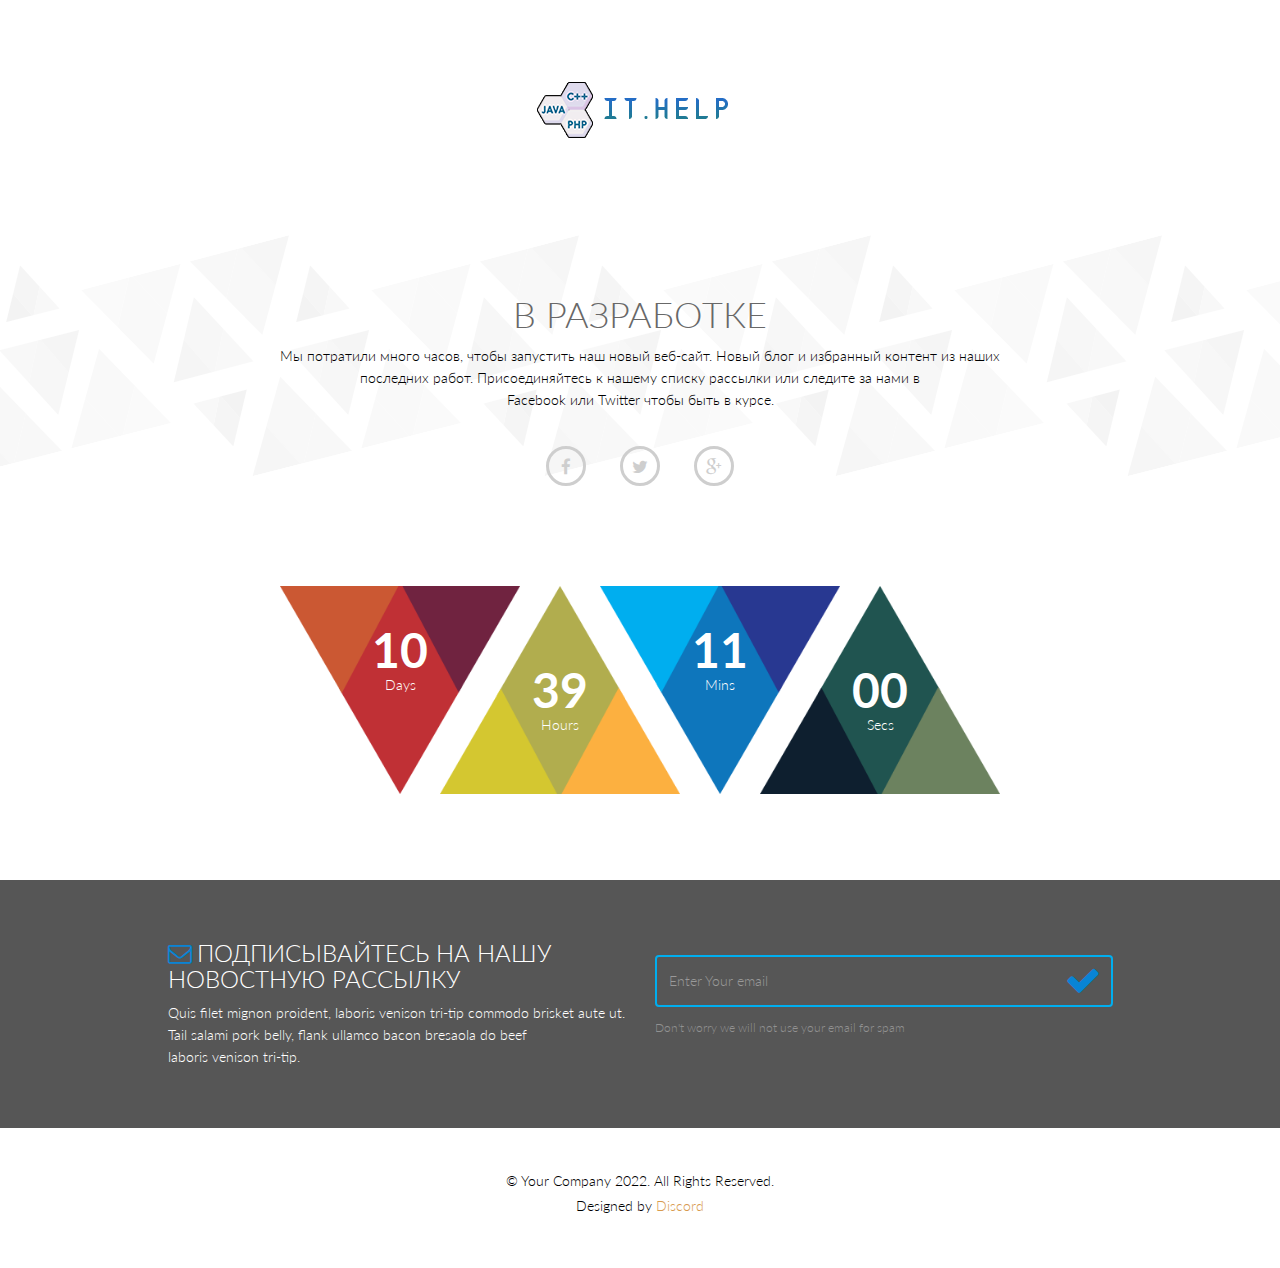
<file: coming-soon.html>
<!DOCTYPE html>
<html lang="en">
<head>
    <meta charset="utf-8">
    <meta name="viewport" content="width=device-width, initial-scale=1.0">
    <meta name="description" content="">
    <meta name="author" content="">
    <title>Coming Soon | Ожидайте</title>
    <link href="css/bootstrap.min.css" rel="stylesheet">
    <link href="css/font-awesome.min.css" rel="stylesheet"> 
    <link href="css/main.css" rel="stylesheet">
    <link href="css/responsive.css" rel="stylesheet">

    <!--[if lt IE 9]>
        <script src="js/html5shiv.js"></script>
        <script src="js/respond.min.js"></script>
    <![endif]-->       
    <link rel="shortcut icon" href="images/ico/favicon.ico">
    <link rel="apple-touch-icon-precomposed" sizes="144x144" href="images/ico/apple-touch-icon-144-precomposed.png">
    <link rel="apple-touch-icon-precomposed" sizes="114x114" href="images/ico/apple-touch-icon-114-precomposed.png">
    <link rel="apple-touch-icon-precomposed" sizes="72x72" href="images/ico/apple-touch-icon-72-precomposed.png">
    <link rel="apple-touch-icon-precomposed" href="images/ico/apple-touch-icon-57-precomposed.png">
</head><!--/head-->

<body>
    <div class="logo-image">                                
       <a href="index.html"><img class="img-responsive" src="images/logo.png" alt=""> </a> 
    </div>
     <section id="coming-soon">        
         <div class="container">
            <div class="row">
                <div class="col-sm-8 col-sm-offset-2">                    
                    <div class="text-center coming-content">
                        <h1>В РАЗРАБОТКЕ</h1>
                        <p>Мы потратили много часов, чтобы запустить наш новый веб-сайт. Новый блог и избранный контент из наших последних работ. Присоединяйтесь к нашему списку рассылки или следите за нами в<br /> Facebook или Twitter чтобы быть в курсе.</p>                           
                        <div class="social-link">
                            <span><a href="#"><i class="fa fa-facebook"></i></a></span>
                            <span><a href="#"><i class="fa fa-twitter"></i></a></span>
                            <span><a href="#"><i class="fa fa-google-plus"></i></a></span>
                        </div>
                    </div>                    
                </div>
                <div class="col-sm-12">
                    <div class="time-count">
                        <ul id="countdown">
                            <li class="angle-one">
                                <span class="days time-font">10</span>
                                <p>Days</p>
                            </li>
                            <li class="angle-two">
                                <span class="hours time-font">39</span>
                                <p>Hours</p>
                            </li>
                            <li class="angle-three">
                                <span class="minutes time-font">11</span>
                                <p class="minute">Mins</p>
                            </li>                            
                            <li class="angle-four">
                                <span class="seconds time-font">00</span>
                                <p>Secs</p>
                            </li>               
                        </ul>   
                    </div>
                </div>
            </div>
        </div>       
    </section>
    <section id="subscribe">
        <div class="container">
            <div class="row">
                <div class="col-sm-10 col-sm-offset-1">
                    <div class="row">
                        <div class="col-sm-6">
                            <h2><i class="fa fa-envelope-o"></i>ПОДПИСЫВАЙТЕСЬ НА НАШУ НОВОСТНУЮ РАССЫЛКУ</h2>
                            <p>Quis filet mignon proident, laboris venison tri-tip commodo brisket aute ut. Tail salami pork belly, flank ullamco bacon bresaola do beef<br /> laboris venison tri-tip.</p>
                        </div>
                        <div class="col-sm-6 newsletter">
                            <form id="newsletter">
                                <input class="form-control" type="email" name="email"  value="" placeholder="Enter Your email">
                                <i class="fa fa-check"></i>
                            </form>
                            <p>Don't worry we will not use your email for spam</p>
                        </div>    
                    </div>
                </div>     
            </div>
        </div> 
    </section>

    <section id="coming-soon-footer" class="container">
        <div class="row">
            <div class="col-sm-12">
                <div class="text-center">
                    <p>&copy; Your Company 2022. All Rights Reserved.</p>
                    <p>Designed by <a target="_blank" href="https://discord.com/">Discord</a></p>
                </div>
            </div>
        </div>       
    </section>
    

    <script type="text/javascript" src="js/jquery.js"></script>
    <script type="text/javascript" src="js/bootstrap.min.js"></script>
    <script type="text/javascript" src="js/coundown-timer.js"></script>
    <script type="text/javascript" src="js/wow.min.js"></script>
    <script type="text/javascript" src="js/main.js"></script>
    <script type="text/javascript">
            //Countdown js
         $("#countdown").countdown({
                date: "10 march 2015 12:00:00",
                format: "on"
            },      
            function() {
                // callback function
        });
    </script>
    
</body>
</html>
</file>
<file: css/main.css>
/*
  Theme Name: Triangle
  Theme Uri: http://www.themeum.com
  Author: Themeum
  Author Uri: http://www.themeum.com
  Description: Creative Site Template
  Version: 1.1
  */

  @import url(http://fonts.googleapis.com/css?family=Lato:100,300,400,700);
  @import url(http://fonts.googleapis.com/css?family=Open+Sans:300italic,400italic,600italic,700italic,400,300,600,700);
  @import url(http://fonts.googleapis.com/css?family=Noto+Sans:400,700);

  body {
    background: #fff;
    font-family: 'Lato', sans-serif;
    font-weight: 300;
    font-size: 14px;
    line-height: 22px;
    color: #000;
  }

  html {
    height: 100%;
  }


  a{
    color:#C03035;
  }

  a:hover {
    outline: none;
    text-decoration:none;
    color:#4fcccd;
  }

  a:focus {
    outline:none;
    outline-offset: 0;
  }

  a {
    -webkit-transition: 300ms;
    -moz-transition: 300ms;
    -o-transition: 300ms;
    transition: 300ms;
  }


  ul {
    list-style: none;
  }

  h1, h2, h3, h4, h5, h6 {
    font-family: 'Lato', sans-serif;
    font-weight: 300;
  }

  h1{
    color: #686868;
  }

  h2{
    font-size: 24px;
    color: #686868;
  }

  h3{
    font-size: 18px;
  }

  .overflow{
    overflow: hidden;
  }

  .uppercase{
    text-transform: uppercase;
  }

  .btn-common {
    font-size: 14px;
    color: #0099ae;
    border: 1px solid #0099ae;
    font-family: 'Open Sans', sans-serif;
    font-weight: 300;
    padding: 10px 25px;
  }

  #action .col-sm-5{
    position: absolute;

    top: 0;
    height: 100%;
    right: 0;
  }


  .btn-common:hover, 
  .btn-common:focus{
    outline: none;
    background: none;
    box-shadow: none;
    color: #01707f;
    border-color:#01707f;
  }

  .align-right{
    text-align: right;
  }

  .inline{
    display: inline-block;
  }

  .padding{
    padding: 65px 0;
  }

  .padding-bottom{
    padding-bottom: 65px;
  }

  .padding-top{
    padding-top: 90px;
  }

  .padding-right{
    padding-right: 80px;
  }

  .padding-left{
    padding-left: 80px;
  }

  .margin-bottom{
    margin-bottom: 35px;
  }

     .carousel-indicators.visible-xs {
      height: 20px;
      margin: 0;
      padding: 0;
      position: absolute;
      top: -35px;
      width: 100%;
      left: 0;
    }

  .carousel-indicators.visible-xs li {
    border-color: #D29948;
    border-width: 2px;
    height: 12px;
    margin: 0 5px 0 0;
    width: 12px;
  }

  .carousel-indicators.visible-xs li.active {
    background: rgba(210, 153, 72, 0.7);
  }


/*************************
*******Header******
**************************/


#header{
  margin-bottom: 0;
  padding: 30px 0 60px 0;
}

#header .navbar-inverse .container{
  position: relative;
}

.search{
  position: absolute;
  top: 20px;
  right: 0;
  z-index: 1;
}

.search i{
  color: #00aeef;
  cursor: pointer;
  position: absolute;
  right: 10px;
  top: 2px;
}

.field-toggle{
  position: relative;
  top: 30px;
  right: 15px;
  display: none;
  height: 50px;
}

.search-form{
  padding-left: 10px;
  height: 40px;
  font-size: 18px;
  color: #818285;
  font-weight: 300;
  outline: none;
  border: 1px solid #00aeef;
  margin-top: 20px;
  border-radius: 4px;
}

.social-icons ul li{
  padding: 0 10px;

}

.social-icons ul li:last-child{
  padding-right: 0;

}

.social-icons ul li a{
  font-size: 18px;
  color: #d3d3d3;
  padding: 0;
}

.social-icons ul li a:hover .fa-facebook {
  color:#0884d5;
}

.social-icons ul li a:hover .fa-twitter {
  color:#2AA7DC;
}

.social-icons ul li a:hover .fa-google-plus {
  color:#A22523;
}

.social-icons ul li a:hover .fa-dribbble {
  color:#E94989;
}

.social-icons ul li a:hover .fa-linkedin {
  color:#006DC0;
}

.social-icons ul li a:hover,
.social-icons ul li a:focus{  
  background: none;
}

#header .navbar {
  background: #fff;
  border: 0;
  margin-bottom: 0;
}

#header .navbar-toggle{
  margin-top: 20px;
}

#header .navbar-brand{
  padding: 0;
  margin-left: 0;
}

#header .navbar-brand h1{
  padding: 0;
  margin: 0;
}

#header .navbar-nav.navbar-right >li:last-child{
  margin-right: 20px;
}

#header .navbar-nav.navbar-right >li a {
  color: #000;
  font-size: 12px;
  padding: 20px;
  text-transform: uppercase;
  font-weight: 300;
}


#header .navbar-inverse .navbar-nav  li.active > a,  
#header .navbar-inverse .navbar-nav  li.active > a:focus, 
#header .navbar-nav.navbar-right li > a:hover,
.navbar-inverse .navbar-nav > .open > a {
  background-color: inherit;
  border: 0;
  color: #00aeef;
}

#header .navbar-inverse .navbar-nav  li a:hover{
  color: #00aeef;
}


/*Dropdown menu*/

ul.sub-menu {
  display: none;
  list-style: none;
  padding: 0;
  margin: 0;
}

#header .navbar-nav li ul.sub-menu li a{
  color: #818285;
  padding: 5px 0;
  font-size: 13px;
  display: block;
  text-transform: capitalize;
}

#header .navbar-nav li ul.sub-menu li .active{
  background: #00aeef;
  color: #fff;
  position: relative;
}

#header .navbar-nav li ul.sub-menu li .active i{
  position: absolute;
  font-size: 56px;
  top: -13px;
  color: #0884d5;
}

#header .navbar-nav li ul.sub-menu li .active .fa-angle-right{
  left: -3px;
}

#header .navbar-nav li ul.sub-menu li .active .fa-angle-left{
  right: -3px;
}

#header .navbar-nav li ul.sub-menu li a:hover,
#header .navbar-nav li ul.sub-menu li a:focus{
  background: #00aeef;
  color: #fff;
}

.fa-angle-down{
  padding-left: 5px; 
}

.scaleIn {
  -webkit-animation-name: scaleIn;
  animation-name: scaleIn;
}

@-webkit-keyframes scaleIn {
  0% {
    opacity: 0;
    -webkit-transform: scale(0);
    transform: scale(0);
  }

  100% {
    opacity: 1;
    -webkit-transform: scale(1);
    transform: scale(1);
  }
}

@keyframes scaleIn {
  0% {
    opacity: 0;
    -webkit-transform: scale(0);
    -ms-transform: scale(0);
    transform: scale(0);
  }

  100% {
    opacity: 1;
    -webkit-transform: scale(1);
    -ms-transform: scale(1);
    transform: scale(1);
  }
}


/*************************
*******Footer******
**************************/

#footer {
  padding-bottom: 10px;
  background-image: url(../images/home/footer.png);
  background-repeat: repeat-x;
  background-position: bottom;
  background-size: contain;
}

#footer h1{
  margin-bottom: 65px;
  margin-top: 36px;
}

#footer .bottom-separator {
  margin-bottom: 60px;
}

#message {
  height: 110px;
  resize: none;
}

.bottom > h2 {
  margin-top: 0;
  margin-bottom: 26px;
}

.bottom .media-body h3 {
  margin-top: 0;
  padding-left: 25px;
}

.bottom .media-body h3 a{
  color: #ea2c00;
}

.testimonial .media{
  margin-top: 0;
  margin-bottom: 25px;
}

.testimonial .media>.pull-left{
  margin-right: 25px;
}

.testimonial .media>.pull-left img{
  margin-top: 6px;
}

.testimonial .media .media-body blockquote{
  padding-left: 25px;
  padding-right: 30px;
  position: relative;
  border-left: 0;
  margin-bottom: 0;
}

.testimonial .media .media-body blockquote:before{
  position: absolute;
  left: 5px;
  top: 8px;
  content: '"';
  font-size: 40px;
  color: #ea2c00;
  font-family: 'Noto Sans', sans-serif;
  transform:rotate(180deg);
  -ms-transform:rotate(180deg); /* IE 9 */
  -webkit-transform: rotate(180deg); /* Opera, Chrome, and Safari */
  line-height: 0;
}

.testimonial .media .media-body blockquote:after{
  position: absolute;
  right: 30px;
  bottom: 14px;
  content: '"';
  font-size: 40px;
  color: #ea2c00;
  font-family: 'Noto Sans', sans-serif;
  line-height: 0;
}

.contact-info.bottom {
  padding-left: 25px;
}

.bottom > address {
  line-height: 22px;
  margin-bottom: 40px;
}

.form-control {
  border: 1px solid #eaeaea;
  font-weight: 300;
  outline: none;
  box-shadow: none;
  height: 40px;
}

.form-control:hover, 
.form-control:focus{
  border-color: #4fcccd;
  outline: none;
  box-shadow: none;
}

.btn-submit {
  width: 100%;
  background-color: #4fcccd;
  color: #fff;
  font-size: 14px;
  font-weight: 300;
  letter-spacing: 5px;
  text-transform: uppercase;
  border-radius: 3px;
  margin-top: 5px;
  border-bottom: 3px solid #2f9697;
  box-shadow: none;
  padding: 10px;
}

.btn-submit:hover, 
.btn-submit:focus{
  color: #fff;
  outline: none;
  box-shadow: none;
  opacity: .8;
}

.copyright-text{
  margin-top: 70px;
  color: #fff;
  font-size: 16px;  
  padding-bottom: 15px;
}

.copyright-text a {
  color: #3e848a
}

.copyright-text p {
  margin-bottom: 0;
}

/*************************
*******Home Page******
**************************/
#home-slider {
  background: url(../images/home/slider-bg.png) 0 100% repeat-x;
  position: relative;
}

#home-slider .main-slider {
  position: relative;
  height: 450px;
}

#home-slider .slide-text{
  position: absolute;
  top: 50px;
  left: 0;
  width: 450px;
}

.animate-in .slide-text {
  -webkit-animation: fadeInLeftBig 700ms cubic-bezier(0.190,1.000,0.220,1.000) 200ms both;
  animation: fadeInLeftBig 700ms cubic-bezier(0.190,1.000,0.220,1.000) 200ms both;
}

#home-slider .slider-hill {
  position: absolute;
  right: 0;
  bottom: 0;
}

.animate-in .slider-hill {
  -webkit-animation: bounceInDown 1000ms ease-in-out 200ms both;
  animation: bounceInDown 1000ms ease-in-out 200ms both;
}

#home-slider .slider-house {
  position: absolute;
  right: 110px;
  bottom: -30px;
}

.animate-in .slider-house {
  -webkit-animation: bounceInDown 500ms ease-in-out 800ms both;
  animation: bounceInDown 500ms ease-in-out 800ms both;
}

#home-slider .slider-sun {
  position: absolute;
  right: 365px;
  bottom: 100px;
}

.animate-in .slider-sun {
  -webkit-animation: scaleIn 500ms ease-in-out 1200ms both;
  animation: scaleIn 500ms ease-in-out 1200ms both;
}

#home-slider .slider-birds1 {
  position: absolute;
  right: 470px;
  bottom: 75px;
}

.animate-in .slider-birds1 {
  -webkit-animation: fadeInLeft 500ms ease-in-out 1200ms both;
  animation: fadeInLeft 500ms ease-in-out 1200ms both;
}

#home-slider .slider-birds2 {
  position: absolute;
  right: 40px;
  bottom: 150px;
}

.animate-in .slider-birds2 {
  -webkit-animation: fadeInRight 500ms ease-in-out 1200ms both;
  animation: fadeInRight 500ms ease-in-out 1200ms both;
}


#home-slider h1{
  margin-top: 100px;
  margin-bottom: 25px;
}

#home-slider .btn-common {
  margin-top: 20px;
}

#home-slider .preloader {
  position: absolute;
  left: 0;
  top: 0;
  bottom: -30px;
  right: 0;
  background: #fafafa;
  text-align: center;
}

#home-slider .preloader > i {
  font-size: 48px;
  height: 48px;
  line-height: 48px;
  color: #00aeef;
  position: absolute;
  left: 50%;
  margin-left: -24px;
  top: 50%;
  margin-top: -24px;
}

#action {
  background-image: url(../images/home/tour-bg.png);
  background-color: #fbfafa;
  background-repeat: repeat-x;
  height: 157px;
  background-position: center;
  display: table;
  position: static;
  width: 100%;
}

.vertical-center{
  display: table-cell;
  vertical-align: middle;
  width: 100%;
  position: statice;
}


.single-service{
  overflow: hidden;
  display: block;
}

.single-service img {
  margin-bottom: 35px;
}

.single-service .fold {
  margin-bottom: 35px;
}

.single-service h2 {
  margin-top: 0;
  margin-bottom: 15px;
}

.single-service p {
  padding: 0 48px;
}

.action h1{
  margin-top: 0;
}

.action p{
  font-size: 18px;
  margin-bottom: 0;
  font-weight: 300;
}

.action .btn-common{
  margin-top: 55px;
  float: left;
}

.title {
  color: #404040;
  font-weight: 300;
}

.single-features {
  overflow: hidden;
  padding-top: 65px;
  padding-bottom: 40px;
}

.single-features .col-sm-6 {
  margin-top: 50px;
}

.single-features:last-child {
  padding-bottom: 95px;
  padding-top: 0;
}

.single-features h2{
  margin-bottom: 15px;
}

#clients{
  padding-bottom: 45px;
}

.clients {
  margin-bottom: 45px;
}

.clients img {
  display: inline-block;
}

.clients-logo {
  overflow: hidden;
  margin-bottom: 10px;
}



/*************************
*******About Us Page******
**************************/

#action , 
#page-breadcrumb{
  position: relative;
}

#page-breadcrumb {
  background-image: url(../images/home/tour-bg.png);
  background-color: #fbfafa;
  background-repeat: repeat-x;
  height: 130px;
  background-position: center;
  display: table;
  position: static;
  width: 100%;
}

#team {
  padding: 85px 0;
}

#team-carousel {
  margin-top: 80px;
}

#company-information .padding-top{
  padding-top: 172px;
  
}

.single-service img {
  height: 85px;
}

.tour-button {
  background-image: url(../images/home/tour-icon2.png);
  height: 100%;
  background-repeat: no-repeat;
  position: absolute;
  width: 100%;
  left: 0;
  background-position: 151px 4px;
}

.about-image {
  padding:90px 90px 0;
}

.team-single {
  position: relative;
}

.person-thumb {
  position: relative;
}

.person-thumb img {
}


.social-profile {
  background: none repeat scroll 0 0 rgba(137, 97, 46, 0.8);
  display: none;
  position: absolute;
  text-align: center;
  top: 0;
    -webkit-transition: all 0.9s ease;
  -moz-transition: all 0.9s ease;
  -ms-transition: all 0.9s ease;
  -o-transition: all 0.9s ease;
  transition: all 0.9s ease;transition: all 0.9s ease 0s;
  width: 100%;
  height: 100%;
}

.team-single:hover .social-profile{
  background:rgba(112, 35, 64, 0.9);
  display: block;
  -webkit-animation: fadeInUp 400ms;
  animation: fadeInUp 400ms;
  -webkit-transition: all 0.9s ease;
  -moz-transition: all 0.9s ease;
  -ms-transition: all 0.9s ease;
  -o-transition: all 0.9s ease;
  transition: all 0.9s ease;
}

.social-profile .nav-pills {
  display: inline-block;
  margin-top: -26px;
  padding: 0;
  position: relative;
  top: 50%;
}

.social-profile .nav-pills li {
  display: inline-block;
  margin: 0 5px;
}

.social-profile .nav-pills li a {
  color: #fff;
  border: 1px solid #fff;
  width: 40px;
  height: 40px;
  line-height: 40px;
  text-align: center;
  padding: 0;
  border-radius: 40px;
  -webkit-transition: all 0.9s ease;
  transition: all 0.9s ease;
}

.social-profile .nav-pills li a:hover {
  color: #702340;
  border-color: #702340;
}

.person-info h2 {
  font-weight: 300;
  margin-bottom: 5px;
}

.person-info h3 {
  font-size: 16px;
  color: #686868;
  font-weight: 300;
  margin-top: 0;
  margin-bottom: 0;
}

.team-carousel-control {
  position: absolute;
  top: 36%;
  width: 13px;
  height: 16px;
  text-indent: -9999999px;
  -webkit-transition: all 0.9s ease;
  -moz-transition: all 0.9s ease;
  -ms-transition: all 0.9s ease;
  -o-transition: all 0.9s ease;
  transition: all 0.9s ease;
}

.right.team-carousel-control {
  right: -50px;
  background-image: url(../images/aboutus/right.png);
}

.left.team-carousel-control {
  left: -50px;
  background-image: url(../images/aboutus/left.png);
}

.team-carousel-control:hover{
  background-position: 0 -18px;
  -webkit-transition: all 0.5s ease;
  -moz-transition: all 0.5s ease;
  -ms-transition: all 0.5s ease;  
  -o-transition: all 0.5s ease;
  transition: all 0.5s ease;
}

.count h1{
  font-size: 60px;
  color: #00aeef;
}

.count h3{
  font-size: 16px;
}

.progress .progress-bar.six-sec-ease-in-out {
  -webkit-transition: width 1s ease-in-out;
  -moz-transition: width 1s ease-in-out;
  -ms-transition: width 1s ease-in-out;
  -o-transition: width 1s ease-in-out;
  transition:  width 1s ease-in-out;
}

.top-zero{
  margin-top: 0;
}

h3.top-zero{
  font-size: 20px;
}

#company-information .about-us h2{
  margin-bottom: 45px;
}

.single-skill h3{
  font-size: 16px;
}

.progress{
  height: 30px;
  box-shadow: none;
  -webkit-box-shadow: none;
}

.progress-bar{
  line-height: 30px;
  box-shadow: none;
  -webkit-box-shadow: none;
}

.progress-bar.progress-bar-primary{
  background: #00aeef;
}

/**Yuy*************/
#recent-projects{
  padding: 85px 0;
}

.recent-projects .team-single{
  height: 355px;
}

.recent-projects p.padding-bottom{
  padding-bottom: 50px;
}

.choose{
  padding-top: 30px;
}

#company-information.choose .padding-top{
  padding-top: 50px;
}

#company-information h2{
  margin-bottom: 25px;
  margin-top: 0;
}

ul.elements{
  list-style: none;
  margin: 0;
  padding: 0;
}

ul.elements li{
  margin: 6px 0;
}

ul.elements li > i{
  color:#C03035;
  display: inline-block;
  margin-right: 10px;
}

#company-information h1.margin-bottom{
  margin-bottom: 26px;
}

/*****************************
with right sidebar
*****************************/

.sidebar h3 {
  color: #404040;
  margin-top: 0;
  border-bottom: 3px solid #ececec;
  margin-bottom: 6px;
  padding-bottom: 8px;
}

.sidebar-item{
  margin-bottom: 48px;
}

.categories .navbar-stacked li {
  border-bottom: 1px solid #ececec;
}

.categories .navbar-stacked li:last-child {
  border-bottom: 0px solid #ececec;
}

.categories .navbar-stacked li a {
  font-size: 16px;
  color: #6a6a6a;
  padding: 8px 0;
  padding-left: 0;
}

.categories .navbar-stacked li a:hover{
  background: none;
  margin-left: 20px;
  color: #0099AE;
  opacity: 1;
}

.categories .navbar-stacked li.active a{
  color: #0099AE;
  padding-left: 20px;
}

.categories .navbar-stacked li.active a:before{
  position: absolute;
  content: "";
  border-color: transparent transparent transparent #0099AE;
  border-width: 8px;
  border-style: solid;
  left: 0;
  top: 13px;
  margin-top: 0;
  z-index: 0;
  transition: all 0.3s ease 0s;
  -moz-transition: all 0.3s ease 0s;
  -webkit-transition: all 0.3s ease 0s;
  -o-transition: all 0.3s ease 0s;
}

.categories .navbar-stacked li.active a:after {
  position: absolute;
  content: "";
  border-color: transparent transparent transparent #fff;
  border-width: 6px;
  border-style: solid;
  left: 0px;
  top: 15px;
  margin-top: 0;
  z-index: 1;
  transition: all 0.3s ease 0s;
  -moz-transition: all 0.3s ease 0s;
  -webkit-transition: all 0.3s ease 0s;
  -o-transition: all 0.3s ease 0s;
}

.sidebar-item .media{
  border-bottom: 1px solid #ececec;
  padding-bottom: 10px;
  padding-top: 21px;
  margin-top: 0;
  transition: all 0.3s ease 0s;
  -moz-transition: all 0.3s ease 0s;
  -webkit-transition: all 0.3s ease 0s;
  -o-transition: all 0.3s ease 0s;    
}

.sidebar-item .media:last-child{
  border-bottom: 0px solid #ececec;  
  padding-bottom: 0; 
}

.sidebar-item .media:hover{
  border-left: 2px solid #0099AE;
  padding-left: 5px;
  transition: all 0.3s ease 0s;
  -moz-transition: all 0.3s ease 0s;
  -webkit-transition: all 0.3s ease 0s;
  -o-transition: all 0.3s ease 0s;
}

.sidebar-item .media:hover.media .media-body h4 a{
  color: #0099AE;
  transition: all 0.3s ease 0s;
  -moz-transition: all 0.3s ease 0s;
  -webkit-transition: all 0.3s ease 0s;
  -o-transition: all 0.3s ease 0s;
}

.sidebar-item .media .media-body h4 {
  margin-top: 0;
  margin-bottom: 8px;
}

.sidebar-item .media .media-body h4 a{
  color: #7d7d7d;
  font-size: 16px;
}

.sidebar-item .media .media-body p {
  color: #b4b4b4;
  font-size: 12px;
}

.tag-cloud .nav-pills{
  margin-top: 16px;
}

.tag-cloud .nav-pills li{
  margin: 0;
  margin-top: 6px;
  margin-right: 4px;
}

.tag-cloud .nav-pills li a{
  font-size: 14px;
  font-weight: 300;
  padding: 5px 15px;
  background: #bbbbbb;
  color: #fff;
  border-radius: 3px;
}

.tag-cloud .nav-pills li a:hover{
  background: #0099AE;
}

.popular ul.gallery {
  margin: 0;
  padding: 0;
  list-style: none;
  margin: 10px -8px;
}

.popular ul.gallery li {
  display: block;
  width: 33.33%;
  float: left;
  padding: 8px;
}

.popular ul.gallery li a {
  display: block;
}

.popular ul.gallery li a img {
  width: 100%;
  transition: border-radius 300ms ease-in;
  -webkit-transition: border-radius 300ms ease-in;
}

.popular ul.gallery li a img:hover {
  border-radius: 60px;
}


/* Start: Recommended Isotope styles */

/**** Isotope Filtering ****/
.isotope-item {
  z-index: 2;
}

.isotope-hidden.isotope-item {
  pointer-events: none;
  z-index: 1;
}

/**** Isotope CSS3 transitions ****/

.isotope,
.isotope .isotope-item {
  -webkit-transition-duration: 0.8s;
  -moz-transition-duration: 0.8s;
  -ms-transition-duration: 0.8s;
  -o-transition-duration: 0.8s;
  transition-duration: 0.8s;
}

.isotope {
  -webkit-transition-property: height, width;
  -moz-transition-property: height, width;
  -ms-transition-property: height, width;
  -o-transition-property: height, width;
  transition-property: height, width;
}

.isotope .isotope-item {
  -webkit-transition-property: -webkit-transform, opacity;
  -moz-transition-property: -moz-transform, opacity;
  -ms-transition-property: -ms-transform, opacity;
  -o-transition-property: -o-transform, opacity;
  transition-property: transform, opacity;
}

/**** disabling Isotope CSS3 transitions ****/
.isotope.no-transition,
.isotope.no-transition .isotope-item,
.isotope .isotope-item.no-transition {
  -webkit-transition-duration: 0s;
  -moz-transition-duration: 0s;
  -ms-transition-duration: 0s;
  -o-transition-duration: 0s;
  transition-duration: 0s;
}






/*****************************
 with right sidebar
*****************************/

.single-blog{
  padding-bottom: 30px;
}

.single-blog .post-bottom{
  border-bottom: 1px solid #eeeeee;
  padding-top: 10px;
  padding-bottom: 10px;
}

.single-blog .post-overlay span{
  left: 0;
  top: 0;
  margin-left: 0;
  width: 94px;
  height: 140px;
  background: url(../images/blog/blog-arrow.png);
  -webkit-animation: fadeInLeft 400ms;
  animation: fadeInLeft 400ms;
}

.single-blog .post-overlay span a{
  margin-left: 8px;
  font-weight: 700;
  font-size: 36px;
  line-height: 18px;
  position: absolute;
  top: 50px;
}

.single-blog .post-overlay span a small{
  font-size: 16px;
  font-weight: 300;
  margin-left: 5px;
}

.single-blog .post-overlay span:before{
  border-color: transparent;
  border-width: 0;
}

.post-nav{
  margin:0;
  padding: 0;
}

.post-nav li a{
  color: #0099AE;
  padding: 0;
  text-align: left;
}

.post-nav li a i{
  color: #0099AE;
  margin-right: 8px;
}

.post-nav li a:hover{
  background: none;
}

.blog-padding-right{
  padding-right:35px;
}

.blog-pagination {
  text-align: center;
  padding-top: 10px;
  padding-bottom: 55px;
}

/*****************************
with right sidebar
*****************************/

.masonery_area .single-blog{}
.masonery_area .single-blog .post-thumb{
  height: auto;
}

.masonery_area .single-blog .post-title{
  margin-top: 5px;
}

.masonery_area .single-blog .post-title a{
  font-size: 20px;
}

.masonery_area .single-blog .post-thumb img{
  height:auto;
}

.masonery_area .single-blog .post-bottom{
  border-top:0;
  padding-top:0;
  margin-top:15px;
}

/* Audio CSS */

.audiojs{
  background:#C03035;
  height: 45px;
  width: 100%;
}

.audiojs .scrubber{
  background: #fff;  
  height: 8px;
  border-top: 0;
  width: 170px;
  margin-top: 19px;
  margin-left: 12px;
  border-radius: 10px;
}

.audiojs .play-pause{
  background: #a92b2f;
  width: 68px;
  height: 45px;
  padding: 0;
  padding-left: 24px;
  padding-top: 10px;
  border-right: 0;
}

.audiojs .time{
  display: none;
  
}

.audiojs .progress{
  background: #A92B2F;

  height: 8px;
  border-radius: 10px;
}

.audiojs .loaded{
  background:#fff;
  height: 8px;
  border-radius: 10px;
}




/****************************
****** Price-table CSS*******
*****************************/

.price-table {
  margin-top: 88px;
  margin-bottom: 96px;
}

.single-price ul {
  padding: 0;
  margin: 0;
  list-style: none;
}

.table-heading {
  background-color: transparent !important;
  color: #FFFFFF !important;
  overflow: hidden;
  padding: 0 !important;
  text-align: center;
}

.single-price.price-one .plan-name, 
.single-price.price-two .plan-name, 
.single-price.price-three .plan-name, 
.single-price.price-four .plan-name {   
  color: #fff;
  font-size: 20px;
  margin-bottom: 0;
  padding: 10px 0;
  text-transform: capitalize;
}

.single-price.price-one .plan-name {
  background-color: #0e76bc;
}

.single-price.price-two .plan-name {
  background-color: #ac2429;
}

.single-price.price-three .plan-name {
  background-color: #ed8d1b;
}

.single-price.price-four .plan-name {
  background-color: #6c825f;
}


.single-price .plan-price { 
  color: #fff;
  float: none;
  font-size: 14px;
  height: 110px;
  margin-bottom: 15px;
  overflow: hidden;
  position: relative;
  z-index: 5;
  padding-top: 15px;
}


.plan-price .dollar-sign {
  font-size: 18px;
}

.plan-price .price {
  font-size: 24px;
}

.plan-price .month {
  display: block;
  margin-top: -6px;
}

.price-one .plan-price:after, 
.price-two .plan-price:after, 
.price-three .plan-price:after, 
.price-four .plan-price:after  {  
  border-style: solid;
  border-width: 110px;
  content: "";
  height: 0;
  left:50%;
  position: absolute;
  top: 0;
  width: 0;
  z-index: -1;
  margin-left: -110px;
}

.price-one .plan-price:after {
  border-color: #0d6fb1 transparent transparent;
}

.price-two .plan-price:after {
  border-color: #ac2429 transparent transparent;
}

.price-three .plan-price:after {
  border-color: #e78817 transparent transparent;
}

.price-four .plan-price:after {
  border-color: #5f7452 transparent transparent;
}

.single-price ul li, 
.single-table ul li {
  padding: 12px 18px;
  background-color: #f7f7f7;
  margin-bottom: 5px;
  color: #696969;
}

.single-price ul li span, 
.single-table ul li span {
  float: right;
}

.price-one .btn-buynow, 
.price-two .btn-buynow, 
.price-three .btn-buynow, 
.price-four .btn-buynow   {  
  border-radius: 0;
  color: #fff;
  padding: 12px;
  font-weight: 300;
  letter-spacing: 3px;
  text-transform: uppercase;
  display: block;
}

.price-one .btn-buynow  {
  background-color: #0d6fb1;
}

.price-two .btn-buynow  {
  background-color: #ac2429;
}

.price-three .btn-buynow  {
  background-color: #e78817;
}

.price-four .btn-buynow  {
  background-color: #5f7452;
}

.price-one .btn-buynow:hover  {
  background-color: #0a5a90;
}

.price-two .btn-buynow:hover  {
  background-color: #821b1e;
}

.price-three .btn-buynow:hover  {
  background-color: #c57413;
}

.price-four .btn-buynow:hover  {
  background-color: #48583e;
}


.price-table2, .price-table3{
  margin-bottom:125px;
}

.price-table4 {
  margin-bottom: 150px
}

.table-one .table-header, 
.table-two .table-header, 
.table-three .table-header, 
.table-four .table-header {
  overflow: hidden;
  padding:20px;
  color: #fff;
}


.table-one .table-header {
  background-color:#0e76bc;
} 

.table-two .table-header {
  background-color:#c03035;
}

.table-three .table-header {
  background-color:#ed8d1b;
}

.table-four .table-header {
  background-color:#6c825f;
}

.single-table {
  position: relative;
  padding-top: 60px;
}

.table-one:before, 
.table-two:before, 
.table-three:before, 
.table-four:before {
  
  border-style: solid;
  border-width: 0 130px 60px;
  content: "";
  height: 0;
  left: 0;
  position: absolute;
  top: 0;
  width: 100%;
}

.table-one:before {
  border-color: transparent transparent #0d6fb1;
} 

.table-two:before {
  border-color: transparent transparent #ac2429;
}

.table-three:before {
  border-color: transparent transparent #e78817;
}

.table-four:before {
  border-color: transparent transparent #5f7452;
}

.table-header h2 {
  color: #fff;
  float: left;
  font-size: 24px;
  margin-top: 7px;
}

.table-header .plan-price {
  float: right;
  margin: 0;
  overflow: hidden;
  padding-top: 1px;
}

.single-table .btn-signup {
  display: block;
  text-align: center;
  position:relative;
  z-index:1;
}

.single-table ul {
  margin: 0;
  padding: 0;
}

.table-one .btn-signup:after, 
.table-two .btn-signup:after, 
.table-three .btn-signup:after, 
.table-four .btn-signup:after {
  content: "";
  position: absolute;  
  border-style: solid;
  border-width: 78px 130px 0;  
  height: 0;
  left: 0; 
  top: -1px;
  width: 100%;
  z-index: -1;
}

.table-one .btn-signup:after {
  border-color: #0d6fb1 transparent transparent;
}

.table-two .btn-signup:after {
  border-color: #ac2429 transparent transparent;
}

.table-three .btn-signup:after {
  border-color: #e78817 transparent transparent;
}

.table-four .btn-signup:after {
  border-color: #5f7452 transparent transparent;
}

.single-table .btn-signup a {
  color: #fff;
  display: inline-block;
  overflow: hidden;
  padding: 20px 0 0 0;
  text-transform: uppercase;
  letter-spacing: 3px;
}


.table-one .btn-signup:hover.btn-signup:after{
 border-color: #0b598d transparent transparent;
}


.table-two .btn-signup.btn-signup:hover:after {
  border-color: #831c20 transparent transparent;
}

.table-three .btn-signup.btn-signup:hover:after {
 border-color: #bd7014 transparent transparent;
}

.table-four .btn-signup.btn-signup:hover:after{
  border-color: #3d4b35 transparent transparent;
}


/*************************
********404 page CSS******
**************************/

#error-page {
  display: table;
  height: 100%;
  min-height: 100%;
  width: 100%;
  color: #686868;
  font-size: 18px;
  font-weight: 300;
  padding: 100px 0;
}

#error-page .container-fluid {
  overflow: hidden;
}

.error-page-inner {
  display: table-cell;
  vertical-align: middle;
}

.bg-404 {
  background-image: url("../images/home/tour-bg.png");
  background-repeat: repeat-x;
  background-position: center top;
}

.error-image {
  display: inline-block;
  padding-top: 50px;
  padding-bottom: 50px;
}

.error-image img {
  width: 100%;
}

#error-page h2 {
  font-size:36px;
  text-transform: uppercase;
}

.btn-error {
  font-weight: 300;
  margin-top: 30px;
  padding:25px 55px;
  text-transform: uppercase;
  font-size: 16px;
  letter-spacing: 5px;
  background-color: transparent;
  border: 1px solid #cc9b59;
  margin-top: 50px;
  margin-bottom: 50px;
}

.btn-error:hover, .btn-error:focus  {
  background-color: #cc9b59;
  border-color:#cc9b59;
  color:#fff;
}

#error-page i, #coming-soon i {
  border: 1px solid #cc9b59;
  height: 40px;
  width: 40px;
  line-height: 40px;
  color: #cc9b59;
  font-size: 17px;
  margin:0 15px;
  border-radius: 50%;
  -webkit-transition: all 0.3s ease-in-out;
  -moz-transition: all 0.3s ease-in-out;
  -ms-transition: all 0.3s ease-in-out;
  -o-transition: all 0.3s ease-in-out;
  transition: all 0.3s ease-in-out;
}

#error-page i:hover, #coming-soon i:hover {
  background-color: #cc9b59;
  color: #fff;
  -webkit-transition: all 0.3s ease-in-out;
  -moz-transition: all 0.3s ease-in-out;
  -ms-transition: all 0.3s ease-in-out;
  -o-transition: all 0.3s ease-in-out;
  transition: all 0.3s ease-in-out;
}


/*************************
********404 page CSS******
**************************/

#error-page {
  display: table;
  height: 100%;
  min-height: 100%;
  width: 100%;
  color: #686868;
  font-size: 18px;
  font-weight: 300;
  padding: 100px 0;
}

#error-page .container-fluid {
  overflow: hidden;
}

.error-page-inner {
  display: table-cell;
  vertical-align: middle;
}

.bg-404 {
  background-image: url("../images/404-bg.png");
  background-repeat: repeat-x;
  background-position: center top;
}

.error-image {
  display: inline-block;
  padding-top: 50px;
  padding-bottom: 50px;
}

.error-image img {
  width: 100%;
}

#error-page h2 {
  font-size:36px;
  text-transform: uppercase;
}

.btn-error {
  background-color: rgba(0, 0, 0, 0);
  border: 3px solid #4FCCCD;
  color: #797979;
  font-size: 16px;
  font-weight: 700;
  letter-spacing:0;
  margin-bottom: 50px;
  margin-top: 50px;
  padding: 25px 53px;
  text-transform: uppercase;
  font-family: 'Open Sans', sans-serif;
}

.btn-error:hover, .btn-error:focus  {
  background-color: #4FCCCD;
  border-color:#4FCCCD;
  color:#fff;
}

#error-page i, #coming-soon i {
  border: 3px solid #cecece;
  height: 40px;
  width: 40px;
  line-height: 35px;
  color: #cecece;
  font-size: 17px;
  margin:0 15px;
  border-radius: 50%;
  -webkit-transition: all 0.3s ease-in-out;
  -moz-transition: all 0.3s ease-in-out;
  -ms-transition: all 0.3s ease-in-out;
  -o-transition: all 0.3s ease-in-out;
  transition: all 0.3s ease-in-out;
}

#error-page i.fa-twitter:hover, 
#coming-soon i.fa-twitter:hover, 
#error-page i.fa-twitter:hover, 
#coming-soon i.fa-twitter:hover, 
#error-page i.fa-google-plus:hover, 
#coming-soon i.fa-google-plus:hover {    
  -webkit-transition: all 0.3s ease-in-out;
  -moz-transition: all 0.3s ease-in-out;
  -ms-transition: all 0.3s ease-in-out;
  -o-transition: all 0.3s ease-in-out;
  transition: all 0.3s ease-in-out;
}

#error-page i.fa-facebook:hover, 
#coming-soon i.fa-facebook:hover{
  background-color:transparent;  
  color: #314A87;
  border-color:#314A87;
}

#error-page i.fa-twitter:hover, 
#coming-soon i.fa-twitter:hover{
  background-color:transparent;  
  color: #22BBF4;
  border-color:#22BBF4;
}

#error-page i.fa-google-plus:hover, 
#coming-soon i.fa-google-plus:hover{
  background-color:transparent;  
  color: #DD4C3B;
  border-color:#DD4C3B;
}

/*************************
******Coming Soon CSS*****
**************************/

.logo-image {
  display: block;
  text-align: center;
  margin-top: 80px;
  margin-bottom: 95px;
}

.logo-image img {
  display: inline-block;
}

#coming-soon {
  background-image: url("../images/coming-soon-bg.png");
  background-position: center top;
  background-repeat: repeat-x;
  padding: 40px 0;
  overflow: hidden;
}

#coming-soon .social-link {
  margin-top: 35px;
}

.time-count {
  display: block;
  text-align: center;
}

.time-count ul {
  padding-left: 0;
}

#countdown {
  display: block;
  max-width: 960px;
  margin: 80px auto 100px;
}


#countdown li {
  float: left;
  display: block;
  width: 25%;
  text-align: center;
  height: 254px;
  background-position: 50% 0;
  background-repeat: no-repeat;
  background-size: contain !important;
  position: relative;
  color: #fff;
}

#countdown li.angle-one {
  background-image: url(../images/coming-soon1.png);
  left: 120px;
}

#countdown li.angle-two {
  background-image: url(../images/coming-soon2.png);
  left: 40px;
}

#countdown li.angle-three {
  background-image: url(../images/coming-soon3.png);
  right: 40px;
}

#countdown li.angle-four {
  background-image: url(../images/coming-soon4.png);
  right: 120px;
}

#countdown li > span {
  font-size: 48px;
  line-height: 48px;
  font-weight: 700;
  color: #fff;
  display: inline-block;
  margin-top: 40px;
}

#countdown li.angle-two > span,
#countdown li.angle-four > span {
  margin-top: 80px;
}


#subscribe {
  background-color: #565656;
  color: #FFFFFF;
  padding: 40px 0 50px;
}

#subscribe h2 {
  color: #fff;
  text-transform: uppercase;
}

#subscribe .fa-envelope-o {
  color: #0884d5;
  margin-right: 5px;
}

#subscribe .form-control {
  background-color: transparent;
  height: 52px;
  color: #fff;
  border:2px solid #00aeef;
}

#newsletter {
  margin-top: 35px;
  position: relative;
}

#newsletter i {
  color: #0884d5;
  font-size: 36px;
  position: absolute;
  right: 12px;
  top: 7px;
}

.newsletter p {
  color: #919191;
  font-size: 12px;
  margin-top: 10px;
}

#coming-soon-footer {
  padding: 45px 0;
  line-height: 15px;
  overflow: hidden;
}

#coming-soon-footer a {
  color: #d89b4e;
}

#coming-soon-footer a:hover {
  color: #b38040
}


/*Features*/
.feature-inner{
  text-align: center;
}
.icon-wrapper{
  display: inline-block;
  background-color: #4FCCCD;
  color: #fff;
  padding: 25px;
  box-shadow: 0 0 0 5px rgba(0,0,0,.1) inset;
  -webkit-box-shadow: 0 0 0 5px rgba(0,0,0,.1) inset;
  border-radius: 100%;
  margin: 10px 0;
}
</file>
<file: css/responsive.css>
@media only screen and (min-width : 768px) {
  .nav.navbar-nav > li:hover > ul.sub-menu{
    display: block;
    -webkit-animation: fadeInUp 400ms;
    animation: fadeInUp 400ms;
  }

  ul.sub-menu {
    position: absolute;
    top: 60px;
    left: 0;
    background: #fff;
    padding: 10px 0;
    width: 240px;
    box-shadow: none;
    display: none;
    z-index: 999;
    border: 1px solid #00aeef;
  }

  #header .navbar-nav li ul.sub-menu li a {
    padding-left: 20px;
  }


}

/*md only*/
@media (min-width: 992px) and (max-width: 1199px) {
  .col-md-4.portfolio-item{
    width: 33%;
  }
}

/*sm only*/
@media (min-width: 768px) and (max-width: 991px) {
  .col-sm-4.portfolio-item{
    width: 33%;
  }
}

/* md */
@media only screen and (max-width : 1200px) {

  /*Pricing Table*/
  .single-price .plan-price:after {
    border-width:100px;
    margin-left:-100px;
  }

  .single-table .table-content {
    padding: 20px;
  }

  .table-header {
    padding: 0 10px 7px;
  }

  .single-table:before {
    border-width:0 106px 60px;
  }

  .single-table .btn-signup:after {
    border-width:78px 106px 0;
  }

}

/* sm */
@media only screen and (max-width : 992px) {

  h1{
    font-size: 25px;
  }

  #header .navbar-nav.navbar-right li {
    padding: 0;
  }

  #header .navbar-nav.navbar-right >li a {
    padding: 20px 10px;
  }

  #home-slider {
    margin-top: 30px;
  }

  #home-slider .main-slider {
    height: 250px;
  }

  #home-slider .slide-text {
    top: 0;
    width: 50%;
  }

  #home-slider h1 {
    margin-top: 0;
  }

  #home-slider .slider-hill {
    width: 400px;
  }

  #home-slider .slider-house {
    width: 250px;
    right: 90px;
    bottom: -20px;
  }

  #home-slider .slider-sun {
    right: 255px;
    bottom: 65px;
    width: 60px
  }

  #home-slider .slider-birds1 {
    right: 320px;
    bottom: 60px;
    width: 70px;
  }

  #home-slider .slider-birds2 {
    right: 0;
    bottom: 90px;
    width: 80px;
  }

  /*Pricing Table*/
  .single-price {
    margin-bottom: 40px;
  }

  .single-price .plan-price {
    height: 140px;
  }

  .single-price .plan-price:after {
    border-width: 140px;
    margin-left: -140px;
  }

  .single-table {
    margin-bottom: 50px;
  }

  .single-table:before {
    border-width: 0 172px 60px;
  }

  .single-table .btn-signup:after {
    border-width: 78px 173px 0;
  }

  #price-table2 {
    margin-bottom: 100px;
  }

  .nav.navbar-nav.post-nav li{
    display: inline-block;
    margin-right: 15px;
  }

  .masonery_area .nav.nav-justified.post-nav li {
    display: table-cell;
  }

  /* Blog */
  .post-comment {
    padding-left: 0;
  }

  .post-comment .pull-left img {
    margin-right: 20px;
  }

  .parrent .post-comment {
    margin-left: 0;
  }

  .parrent .media-list {
    margin-left: 150px;
  }

  .single-blog.two-column .post-overlay{
    margin-top: 0;
  }

}
@media screen and (max-width : 767px) {
  .media-body{
    display:none;
  }
}

/* xs */
@media only screen and (max-width : 768px) {

  h1{
    font-size: 22px;
  }

  h2{
    font-size:20px;
  }

  .padding{
    padding: 30px 0;
  }

  #header {
    padding-bottom: 40px;
    padding-top: 10px;
  }

  .social-icons.pull-right{
    float: left !important;
  }

  #header .navbar-inverse .navbar-toggle,
  #header .navbar-inverse .navbar-toggle:focus {
    border-color: #00aeef;
    margin-top: 15px;
    margin-right: 5px;
    outline: none;
  }

  .navbar-header .navbar-toggle .icon-bar {
    background-color: #00aeef;
  }

  #header .navbar-inverse .navbar-toggle:hover {
    background: #00aeef;
  }

  #header .navbar-inverse .navbar-toggle:hover .icon-bar {
    background: #fff;
  }
 
  .navbar-inverse .navbar-collapse,
  .navbar-inverse .navbar-form {
    border-top: 0;
  }

  .navbar.navbar-inverse {
    margin-top: 20px;
    padding-left: 15px;
    padding-right: 15px;
  }

  .social-icons ul li:first-child{
    padding-left: 0;
  }

  .search {
    top: -40px;
  }

  #header .navbar-nav.navbar-right li > a > i {
    display: inline-block;
    float: right;
    padding: 8px 10px 8px 30px
  }

  #header .navbar-nav.navbar-right li > a {
    padding: 10px 0;
  }

  #header .navbar-nav li ul.sub-menu li a {
    padding: 5px 10px;
  }

  #header .navbar-inverse .navbar-nav li.active > a, 
  #header .navbar-inverse .navbar-nav li.active > a:focus, 
  #header .navbar-nav.navbar-right li > a:hover {
    border: none;
  }


  #home-slider {
    margin: 50px 20px;
  }

  #home-slider .main-slider {
    height: 500px;
  }

  #home-slider .slide-text {
    top: 0;
    width: 100%;
    text-align: center;
  }


  #home-slider .slider-hill {
    right: 50%;
    margin-right: -200px;
  }

  #home-slider .slider-house {
    right: 50%;
    margin-right: -125px;
  }

  #home-slider .slider-sun {
    right: 50%;
    margin-right: 60px;
  }

  #home-slider .slider-birds1 {
    width: 70px;
    right: 50%;
    margin-right: 120px;
  }

  #home-slider .slider-birds2 {
    width: 70px;
    right: 50%;
    margin-right: -200px;
  }

  /*Pricing Table*/
  .single-price, .single-table {
    margin-bottom: 45px;
  }

  .single-price .plan-price {
    height: 200px;
    padding-top: 25px;
  }

  .single-price .plan-price:after {
    border-width: 200px;
    margin-left: -200px;
  }

  .single-table:before {
    border-width: 0 225px 60px;
  }

  .single-table .btn-signup:after {
    border-width: 78px 225px 0;
  }

  .single-table .btn-signup a {
    padding: 15px;
  }


  #action.responsive{
    height: 255px;
  }

  .action.take-tour{
    margin-top: -95px;
  }

  .action.take-tour .col-sm-7{
    width: 100%;
    text-align: center;
  }

  .action.take-tour .col-sm-5{
    width: 100%;
    margin-top: 120px;
  }

  .single-features {
    padding-bottom: 0;
    padding-top: 30px;
  }

  .single-features img {
    margin-bottom: 25px;
  }


  .single-features {
    text-align: center;
  }

  .single-features * {
    display: inline-block;
    text-align: center;
  }




  /* about us */

  .team-single {
    margin-bottom: 30px;
  }

  #company-information.choose .padding-top {
    padding-top: 0;
  }

  
  /*Coming Soon CSS*/
  #countdown li.angle-one {
    left: 60px;
  }

  #countdown li.angle-two {
    left: 20px;
  }

  #countdown li.angle-three {
    right: 20px;
  }

  #countdown li.angle-four {
    right: 60px;
  }

  #countdown li > span {
    font-size: 36px;
    line-height: 36px;
    margin-top: 30px;
  }

  #countdown li.angle-two > span,
  #countdown li.angle-four > span {
    margin-top: 60px;
  }

  #subscribe {
    font-size: 14px;
    text-align: center;
  }

  #newsletter .form-control {
    font-size: 14px;
    height: 40px
  }

  #newsletter i {
    font-size: 25px;
  }

  #countdown li.angle-one span.minutes, 
  #countdown li.angle-one .minute {
    margin-left: 0
  }
  /* 404 error CSS*/
  #error-page {
    padding: 50px 25px;
  }

  #error-page h2 {
    font-size: 24px;
  }

  .btn-error {
    font-size: 13px;
    padding: 12px 18px;
  }
}

@media only screen and (max-width : 480px) {

  /* Pricing Table*/

  .single-price, .single-table {
    margin-bottom: 35px;
  }

  .single-price .plan-price {
    height: 110px;
    padding-top: 7px;
  }

  .single-price .plan-price:after {
    border-width: 110px;
    margin-left: -110px;
  }

  .single-table:before {
    border-width: 0 145px 60px;
  }

  .single-table .btn-signup:after {
    border-width: 78px 145px 0;
  }

  /* Coming soon */
  #countdown li.angle-one {
    left: 25px;
  }

  #countdown li.angle-two {
    left: 10px;
  }

  #countdown li.angle-three {
    right: 10px;
  }

  #countdown li.angle-four {
    right: 25px;
  }

  #countdown li > span {
    font-size: 14px;
    line-height: 14px;
    margin-top: 10px;
  }

  #countdown li.angle-two > span,
  #countdown li.angle-four > span {
    margin-top: 30px;
  }


  #subscribe {
    font-size: 14px;
    text-align: center;
  }

  #newsletter .form-control {
    font-size: 14px;
    height: 40px
  }

  #newsletter i {
    font-size: 25px;
  }

  #countdown li.angle-one span.minutes, 
  #countdown li.angle-one .minute {
    margin-left: 0
  }
  /* 404 error CSS*/

  #error-page {
    padding: 50px 25px;
  }

  #error-page h2 {
    font-size: 24px;
  }

  .btn-error {
    font-size: 10px;
    padding: 12px 11px;
  }
}
</file>
